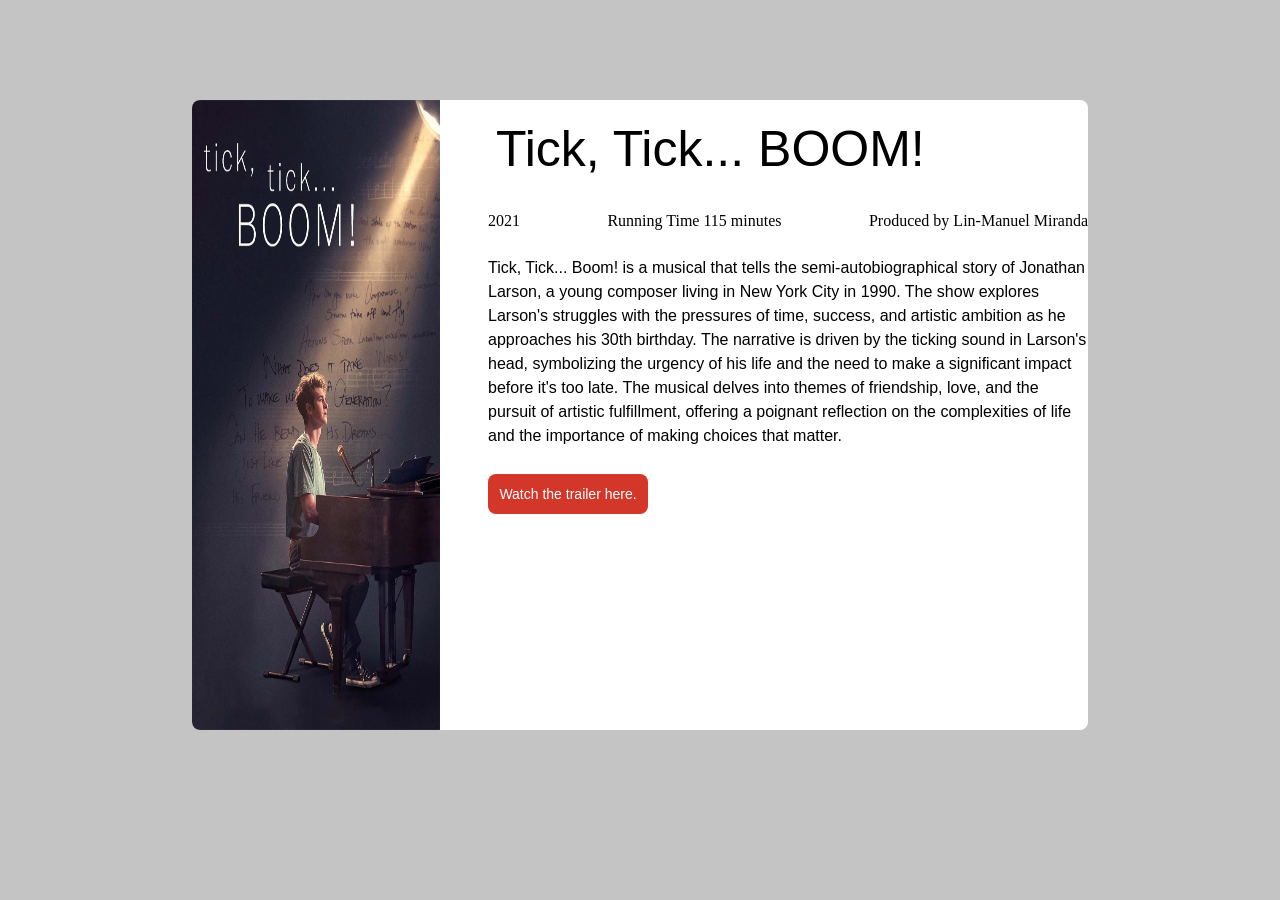
<file: Movie_Website/index.html>
<!DOCTYPE html>
<html lang="en">
<head>
    <meta charset="UTF-8">
    <meta name="viewport" content="width=device-width, initial-scale=1.0">
    <link rel="stylesheet" href="style.css">
    <title>Tick, Tick... BOOM!</title>
</head>
<body>
    <div class="movie-card">
        <div class="image">
            <img src="./TickTick...BOOM!.jpg" alt="" class="poster">
        </div>
        <div class="text">
            <p class="title">Tick, Tick... BOOM!</p>
            <div>
                <ul class="detail">
                    <li>2021</li>
                    <li>Running Time 115 minutes</li>
                    <li>Produced by Lin-Manuel Miranda</li>
                </ul>
            </div>
            <p class="description">Tick, Tick... Boom! is a musical that tells 
                the semi-autobiographical story of Jonathan Larson, a young composer 
                living in New York City in 1990. The show explores Larson's struggles 
                with the pressures of time, success, and artistic ambition as he 
                approaches his 30th birthday. The narrative is driven by the ticking sound 
                in Larson's head, symbolizing the urgency of his life and the need to 
                make a significant impact before it's too late. The musical delves into 
                themes of friendship, love, and the pursuit of artistic fulfillment, 
                offering a poignant reflection on the complexities of life and the importance 
                of making choices that matter.</p>
                <div><button class="btn">Watch the trailer here.</button></div>
        </div>
    </div>
</body>
</html>
</file>
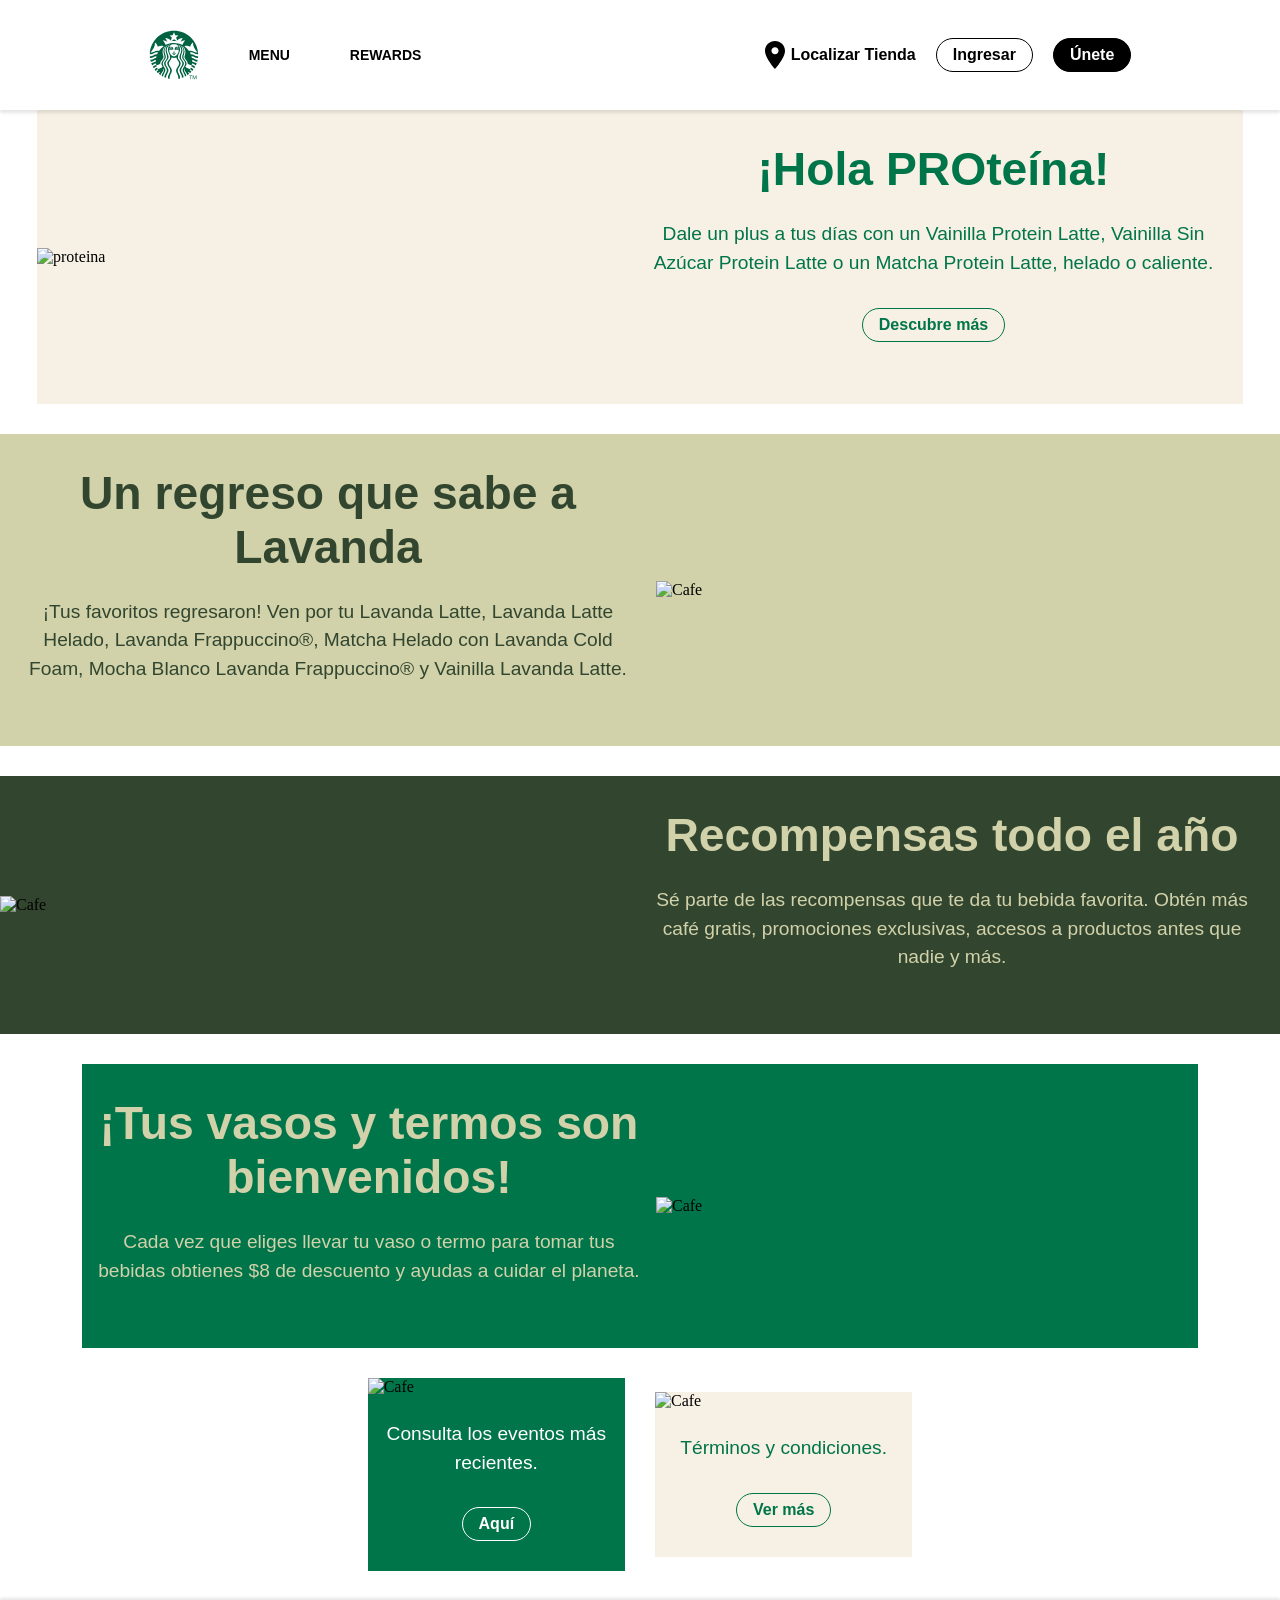
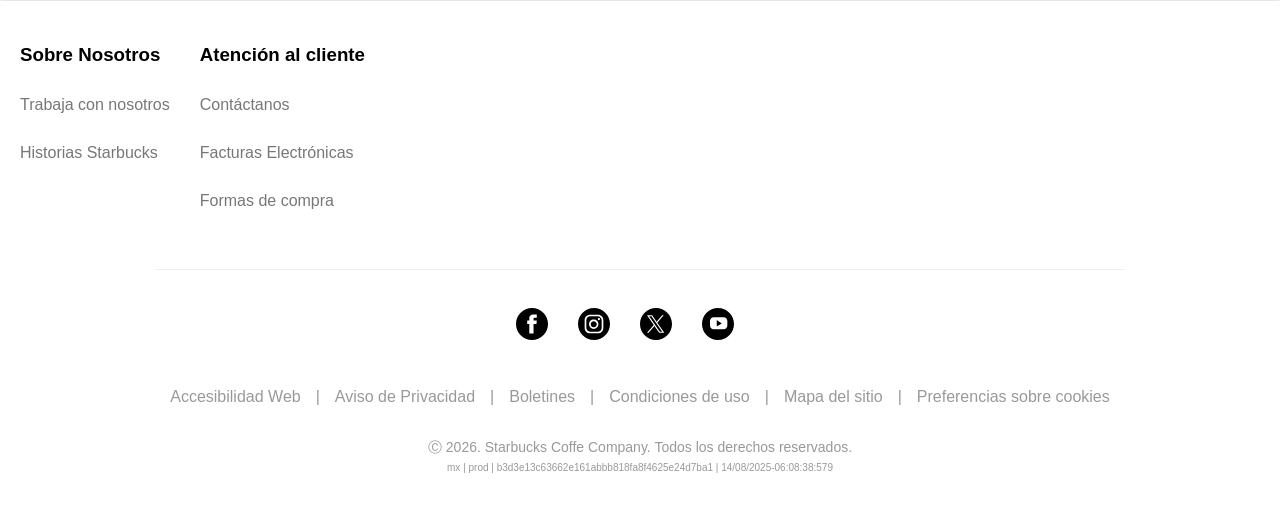
<file: Starbucks_Clone/index.html>
<!DOCTYPE html>
<html lang="es">

<head>
    <meta charset="UTF-8">
    <meta name="viewport" content="width=device-width, initial-scale=1.0">
    <link rel="icon" href="https://www.starbucks.com.mx/static/images/logo.svg" type="starbucks-icon">
    <link rel="stylesheet" href="style.css">
    <title>Homepage | Starbucks</title>
</head>

<body>
    <div class="navbar">
        <div class="navbar-left">
            <svg aria-hidden="true" focusable="false" height="100%" viewBox="0 0 62 62" width="100%"
                xmlns="http://www.w3.org/2000/svg">
                <circle cx="31" cy="31" fill="#ffffff" r="30.002"></circle>
                <path
                    d="M34.017 13.969c-.263-.047-1.531-.26-3.017-.26s-2.754.212-3.017.26c-.151.027-.209-.121-.094-.207.104-.077 3.11-2.365 3.11-2.365l3.109 2.365c.117.086.06.234-.091.207zm-5.194 14.856s-.159.057-.201.197c.63.484 1.064 1.585 2.378 1.585s1.748-1.101 2.377-1.585c-.041-.141-.2-.197-.2-.197s-.823.194-2.177.194-2.177-.194-2.177-.194zm2.177-1.853c-.365 0-.445-.138-.694-.137-.237.001-.697.19-.797.363.007.088.039.167.103.237.532.08.772.376 1.389.376s.856-.296 1.389-.376c.062-.07.096-.148.103-.237-.099-.173-.56-.361-.798-.363-.25-.002-.331.137-.695.137zm29.956 5.673c-.038.717-.102 1.428-.19 2.131-3.396.562-4.61-2.464-8.089-2.312.208.738.377 1.49.507 2.258 2.869-.002 4.025 2.68 7.217 2.285-.168.82-.37 1.629-.603 2.426-2.524.248-3.413-2.26-6.334-2.191.024.416.037.836.037 1.26l-.012.701 5.672 2.164c-.297.807-.629 1.596-.991 2.369-1.705-.094-2.293-2.281-4.887-2.107-.078.561-.177 1.115-.295 1.662 2.253-.158 2.738 1.916 4.352 2.084-.411.75-.854 1.48-1.325 2.191-.956-.512-1.785-2.057-3.598-2.152.186-.574.349-1.156.487-1.748-1.608 0-3.447-.627-4.989-2.031.5-2.846-3.917-5.744-3.917-7.828 0-2.264 1.145-3.517 1.145-6.569 0-2.265-1.1-4.722-2.759-6.401-.321-.326-.65-.59-1.028-.827 1.524 1.886 2.694 4.122 2.694 6.712 0 2.874-1.337 4.391-1.337 7.044 0 2.652 3.88 4.947 3.88 7.682 0 1.076-.344 2.127-1.478 4.191 1.742 1.74 4.011 2.689 5.475 2.689.475 0 .73-.145.9-.518.146-.322.285-.648.416-.977 1.577.061 2.299 1.494 3.172 2.066-.479.643-.982 1.264-1.509 1.865-.585-.648-1.371-1.738-2.522-2.041-.206.4-.424.795-.653 1.182.991.27 1.669 1.27 2.194 1.928-.566.586-1.155 1.148-1.768 1.688-.383-.596-.979-1.352-1.647-1.76-.247.334-.504.66-.769.977.568.385 1.069 1.078 1.396 1.643-.708.568-1.44 1.107-2.198 1.611-.374-3.047-4.533-5.135-3.412-8.67-.368.623-.807 1.402-.807 2.34 0 2.559 2.726 4.59 2.943 7.133-.565.338-1.143.656-1.732.957-.098-2.795-2.984-5.854-2.984-8.148 0-2.561 3.354-5.133 3.354-8.156 0-3.025-3.87-5.119-3.87-7.775 0-2.654 1.646-4.181 1.646-7.583 0-2.492-1.184-5.014-3.013-6.625-.324-.286-.643-.513-1.026-.712 1.725 2.069 2.725 3.946 2.725 6.794 0 3.199-1.886 4.975-1.886 8.107 0 3.133 3.798 4.875 3.798 7.795s-3.535 5.381-3.535 8.381c0 2.729 3.116 5.453 3.162 8.691-.681.297-1.375.568-2.081.814.396-3.271-3.111-6.645-3.111-9.314 0-2.918 3.667-5.426 3.667-8.572 0-3.148-3.728-4.611-3.728-7.842 0-3.229 2.287-5.017 2.287-8.585 0-2.781-1.373-5.282-3.379-6.832l-.127-.096c-.189-.14-.345.029-.211.195 1.42 1.773 2.179 3.566 2.179 6.221 0 3.264-2.627 5.916-2.627 9.078 0 3.732 3.528 4.799 3.528 7.861 0 3.061-3.783 5.51-3.783 8.76 0 3.014 3.58 6.359 2.966 9.838-.718.186-1.446.348-2.185.48.672-4.332-2.84-7.443-2.84-10.277 0-3.068 3.918-5.803 3.918-8.801 0-2.828-2.812-3.752-3.182-6.645-.051-.395-.368-.688-.805-.615-.571.104-1.303.48-2.453.48s-1.882-.377-2.454-.48c-.436-.072-.753.221-.804.615-.369 2.893-3.183 3.816-3.183 6.645 0 2.998 3.919 5.732 3.919 8.801 0 2.834-3.512 5.945-2.841 10.277-.738-.133-1.467-.295-2.185-.48-.614-3.479 2.967-6.824 2.967-9.838 0-3.25-3.784-5.699-3.784-8.76 0-3.062 3.529-4.129 3.529-7.861 0-3.162-2.628-5.813-2.628-9.078 0-2.654.759-4.447 2.18-6.221.133-.166-.022-.335-.212-.195l-.126.096c-2.004 1.546-3.376 4.047-3.376 6.828 0 3.568 2.287 5.356 2.287 8.585 0 3.23-3.728 4.693-3.728 7.842 0 3.146 3.667 5.654 3.667 8.572 0 2.67-3.507 6.043-3.11 9.314-.707-.246-1.401-.518-2.082-.814.047-3.238 3.161-5.963 3.161-8.691 0-3-3.533-5.461-3.533-8.381s3.796-4.662 3.796-7.795c0-3.132-1.885-4.908-1.885-8.107 0-2.848.999-4.725 2.724-6.794-.384.199-.702.426-1.025.712-1.829 1.611-3.012 4.133-3.012 6.625 0 3.402 1.646 4.929 1.646 7.583 0 2.656-3.87 4.75-3.87 7.775 0 3.023 3.354 5.596 3.354 8.156 0 2.295-2.888 5.354-2.985 8.148-.589-.301-1.167-.619-1.732-.957.218-2.543 2.943-4.574 2.943-7.133 0-.938-.438-1.717-.807-2.34 1.121 3.535-3.038 5.623-3.412 8.67-.758-.504-1.491-1.043-2.198-1.611.326-.564.827-1.258 1.396-1.643-.266-.316-.522-.643-.769-.977-.669.408-1.266 1.164-1.648 1.76-.611-.539-1.201-1.102-1.767-1.688.525-.658 1.203-1.658 2.194-1.928-.229-.387-.447-.781-.653-1.182-1.151.303-1.938 1.393-2.522 2.041-.527-.602-1.031-1.223-1.509-1.865.873-.572 1.595-2.006 3.171-2.066.132.328.271.654.417.977.17.373.426.518.9.518 1.464 0 3.732-.949 5.475-2.689-1.134-2.064-1.478-3.115-1.478-4.191 0-2.734 3.88-5.029 3.88-7.682 0-2.653-1.337-4.17-1.337-7.044 0-2.59 1.17-4.826 2.694-6.712-.378.237-.707.501-1.028.827-1.659 1.68-2.759 4.136-2.759 6.401 0 3.052 1.146 4.305 1.146 6.569 0 2.084-4.418 4.982-3.918 7.828-1.542 1.404-3.381 2.031-4.99 2.031.14.592.303 1.174.487 1.748-1.812.096-2.641 1.641-3.598 2.152-.472-.711-.914-1.441-1.325-2.191 1.613-.168 2.099-2.242 4.353-2.084-.118-.547-.218-1.102-.296-1.662-2.594-.174-3.182 2.014-4.887 2.107-.362-.773-.694-1.562-.991-2.369l5.673-2.164-.012-.701c0-.424.013-.844.036-1.26-2.921-.068-3.81 2.439-6.334 2.191-.232-.797-.435-1.605-.602-2.426 3.19.395 4.347-2.287 7.217-2.285.13-.768.299-1.52.506-2.258-3.479-.151-4.693 2.875-8.088 2.312-.089-.703-.152-1.414-.19-2.131 3.947.441 5.427-2.804 9.021-2.407.339-.859.733-1.69 1.177-2.49-4.506-.792-6.036 2.976-10.23 2.397.453-16.171 13.706-29.143 29.989-29.143s29.536 12.972 29.989 29.147c-4.195.579-5.725-3.188-10.23-2.397.443.8.837 1.631 1.177 2.49 3.592-.398 5.072 2.848 9.02 2.407zm-42.852-12.583c-2.209-.903-4.883-.695-7.167.772-.354-2.125-1.507-4.013-3.149-5.152-.227-.157-.463-.008-.442.255.347 4.49-2.278 8.389-5.506 11.816 3.327 1 6.159-3.284 10.474-1.789 1.548-2.305 3.514-4.308 5.79-5.902zm12.896-2.716c-2.785 0-5.118 1.575-5.729 3.61-.047.156.017.257.197.176.501-.225 1.071-.333 1.69-.333 1.136 0 2.137.417 2.729 1.143.262.864.284 2.115-.012 2.829-.468-.105-.636-.467-1.093-.467s-.811.321-1.586.321c-.774 0-.865-.366-1.374-.366-.599 0-.709.617-.709 1.313 0 3.103 2.852 7.373 5.886 7.373 3.033 0 5.885-4.27 5.885-7.373 0-.696-.143-1.292-.769-1.373-.312.225-.599.426-1.313.426-.775 0-.989-.321-1.445-.321-.551 0-.496 1.162-1.15 1.227-.436-1.048-.457-2.392-.095-3.589.593-.726 1.593-1.143 2.729-1.143.619 0 1.193.109 1.689.333.181.081.244-.021.197-.176-.61-2.035-2.942-3.61-5.727-3.61zm4.434 4.452c-.668 0-1.451.205-1.943.753-.051.149-.051.371.021.519 1.211-.415 2.279-.431 2.795.146.275-.25.363-.475.363-.736 0-.403-.41-.682-1.236-.682zm-9.741 1.418c.584-.585 1.815-.56 3.094-.088.056-.636-1.083-1.331-2.221-1.331-.827 0-1.236.279-1.236.683 0 .261.088.487.363.736zm19.194-10.504c-2.199.157-4.109.912-5.654 2.17.656-1.86 1.489-3.487 2.545-5.064-2.8.297-5.141 1.321-6.849 3.071l-1.337-3.505 2.968-2.621-3.974-.281-1.586-3.696-1.587 3.696-3.974.281 2.968 2.621-1.336 3.505c-1.709-1.75-4.05-2.774-6.848-3.071 1.054 1.578 1.887 3.205 2.543 5.064-1.544-1.259-3.454-2.014-5.653-2.17 1.319 1.696 2.488 3.504 3.354 5.448.098.219.308.291.535.178 3.012-1.497 6.406-2.339 9.997-2.339s6.984.843 9.998 2.339c.227.113.437.041.534-.178.867-1.944 2.036-3.752 3.356-5.448zm4.801 13.254c4.313-1.495 7.146 2.788 10.473 1.789-3.228-3.427-5.852-7.326-5.505-11.816.021-.263-.216-.413-.442-.255-1.643 1.139-2.796 3.027-3.149 5.152-2.285-1.467-4.958-1.676-7.167-.772 2.273 1.592 4.24 3.595 5.79 5.902z"
                    fill="#006241"></path>
                <g fill="#006241">
                    <path
                        d="M53.595 57.01h-1.526v4.105h-.547v-4.105h-1.522v-.51h3.595v.51zM54.236 56.5h.811l1.57 3.618h.011l1.574-3.618h.798v4.615h-.551v-3.869h-.012l-1.653 3.869h-.333l-1.659-3.869h-.011v3.869h-.545v-4.615z">
                    </path>
                </g>
            </svg>
            <a href="index1.html">
                <div>Menu</div>
            </a>
            <a href="index2.html">
                <div>Rewards</div>
            </a>
        </div>
        <div class="navbar-right">
            <div class="find-a-store">
                <svg aria-hidden="true" class="valign-middle pr2" focusable="false" preserveAspectRatio="xMidYMid meet"
                    style="width:32px;height:32px;overflow:visible;fill:currentColor" viewBox="0 0 24 24">
                    <path
                        d="M12,11.475 C10.5214286,11.475 9.32142857,10.299 9.32142857,8.85 C9.32142857,7.401 10.5214286,6.225 12,6.225 C13.4785714,6.225 14.6785714,7.401 14.6785714,8.85 C14.6785714,10.299 13.4785714,11.475 12,11.475 M12,1.5 C7.85357143,1.5 4.5,4.7865 4.5,8.85 C4.5,14.3625 12,22.5 12,22.5 C12,22.5 19.5,14.3625 19.5,8.85 C19.5,4.7865 16.1464286,1.5 12,1.5">
                    </path>
                </svg>
                <div>Localizar Tienda</div>
            </div>
            <div class="sign-in">Ingresar</div>
            <div class="join-now">Únete</div>
        </div>
    </div>
    <div class="container">
        <div class="product-container">
            <div class="product" style="background-color: #f7f0e4;">
                <div class="product-left">
                    <img alt="proteina"
                        srcset="https://djftrby1k8irl.cloudfront.net/s3fs-public/2026-03%2FEDITABLE_SITIOWEB-01_0.jpg?auto=format,compress&amp;q=70&amp;crop=focalpoint&amp;ar=1.8:1.0&amp;w=0&amp;fit=max&amp;blur=0"
                        width="1400" height="1076">
                </div>
                <div class="product-right">
                    <div class="product-title">
                        <h2 class="first-title">
                            <strong>¡Hola PROteína!</strong>
                        </h2>
                    </div>
                    <div class="product-description">
                        <p>Dale un plus a tus días con un Vainilla Protein Latte, Vainilla Sin Azúcar Protein Latte o un
                            Matcha Protein Latte, helado o caliente.</p>
                    </div>
                    <div class="product-button">Descubre más</div>
                </div>
            </div>
        </div>
        <div class="product-container">
            <div class="product" style="background-color: #d1d1aa;">
                <div class="product-right">
                    <div class="product-title">
                        <h2 class="first-title" style="color: #32462f">
                            <strong>Un regreso que sabe a Lavanda</strong>
                        </h2>
                    </div>
                    <div class="product-description" style="color: #32462f">
                        <p>¡Tus favoritos regresaron! Ven por tu Lavanda Latte, Lavanda Latte Helado, Lavanda
                            Frappuccino®, Matcha Helado con Lavanda Cold Foam, Mocha Blanco Lavanda Frappuccino® y
                            Vainilla Lavanda Latte.</p>
                    </div>
                </div>
                <div class="product-left">
                    <img alt="Cafe"
                        srcset="https://djftrby1k8irl.cloudfront.net/s3fs-public/2026-03%2FEDITABLE_SITIOWEB-03_0.jpg?auto=format,compress&amp;q=70&amp;crop=focalpoint&amp;ar=1.8:1.0&amp;w=0&amp;fit=max&amp;blur=0"
                        width="1400" height="1076">
                </div>
            </div>
        </div>
        <div class="product-container">
            <div class="product" style="background-color: #32462f;">
                <div class="product-left">
                    <img alt="Cafe "
                        srcset="https://djftrby1k8irl.cloudfront.net/s3fs-public/2026-03%2FEDITABLE_SITIOWEB-02_2.jpg?auto=format,compress&amp;q=70&amp;crop=focalpoint&amp;ar=1.8:1.0&amp;w=0&amp;fit=max&amp;blur=0"
                        width="1400" height="1076">
                </div>
                <div class="product-right">
                    <div class="product-title">
                        <h2 class="first-title" style="color: #d1d1aa">
                            <strong>Recompensas todo el año</strong>
                        </h2>
                    </div>
                    <div class="product-description" style="color: #d1d1aa">
                        <p>Sé parte de las recompensas que te da tu bebida favorita. Obtén más café gratis, promociones
                            exclusivas, accesos a productos antes que nadie y más.</p>
                    </div>
                </div>
            </div>
        </div>
        <div class="product-container">
            <div class="product" style="background-color: #00754a;">
                <div class="product-right">
                    <div class="product-title">
                        <h2 class="first-title" style="color: #d1d1aa">
                            <strong>¡Tus vasos y termos son bienvenidos!</strong>
                        </h2>
                    </div>
                    <div class="product-description" style="color: #d1d1aa">
                        <p>Cada vez que eliges llevar tu vaso o termo para tomar tus bebidas obtienes $8 de descuento y
                            ayudas a cuidar el planeta.</p>
                    </div>
                </div>
                <div class="product-left">
                    <img alt="Cafe "
                        srcset="https://djftrby1k8irl.cloudfront.net/s3fs-public/2026-03%2FEDITABLE_SITIOWEB-05_1.jpg?auto=format,compress&amp;q=70&amp;crop=focalpoint&amp;ar=1.8:1.0&amp;w=0&amp;fit=max&amp;blur=0"
                        width="1400" height="1076">
                </div>
            </div>
        </div>
        <div class="block-banner">
            <div class="banner">
                <div class="banner-left" style="background-color: #00754a">
                    <img alt="Cafe"
                        srcset="https://djftrby1k8irl.cloudfront.net/s3fs-public/2026-03%2FEDITABLE_SITIOWEB-06_2.jpg?auto=format,compress&amp;q=70&amp;crop=focalpoint&amp;ar=1.8:1.0&amp;w=0&amp;fit=max&amp;blur=0"
                        width="1400" height="1076">
                    <div class="product-description" style="color: #fff">
                        <p>Consulta los eventos más recientes.</p>
                    </div>
                    <div class="product-button product-button-white">Aquí</div>
                </div>
                <div class="banner-right" style="background-color: #f7f0e4">
                    <img alt="Cafe"
                        srcset="https://djftrby1k8irl.cloudfront.net/s3fs-public/2026-03%2FEDITABLE_SITIOWEB-07.jpg?auto=format,compress&amp;q=70&amp;crop=focalpoint&amp;ar=1.8:1.0&amp;w=0&amp;fit=max&amp;blur=0"
                        width="1400" height="1076">
                    <div class="product-description" style="color: #00754a">
                        <p>Términos y condiciones.</p>
                    </div>
                    <div class="product-button">Ver más</div>
                </div>
            </div>
        </div>
    </div>
    <footer class="pre-footer">
        <div class="pre-footer-container">
            <div class="pre-footer-container-block">
                <div class="pre-footer-block-left">
                    <div class="about-us">
                        <h3>Sobre Nosotros</h3>
                        <ul class="about-us-description">
                            <li>Trabaja con nosotros</li>
                            <li>Historias Starbucks</li>
                        </ul>
                    </div>
                </div>
                <div class="pre-footer-block-right">
                    <div class="customer-service">
                        <h3>Atención al cliente</h3>
                        <ul class="customer-service-description">
                            <li>Contáctanos</li>
                            <li>Facturas Electrónicas</li>
                            <li>Formas de compra</li>
                        </ul>
                    </div>
                </div>
            </div>
        </div>
    </footer>
    <footer class="footer">
        <div class="footer-container">
            <div class="footer-container-block">
                <div class="social-networks">
                    <ul class="social-media">
                        <li>
                            <svg aria-hidden="true" class="valign-middle absoluteCenter" focusable="false"
                                preserveAspectRatio="xMidYMid meet"
                                style="width:32px;height:32px;overflow:visible;fill:currentColor" viewBox="0 0 24 24">
                                <path
                                    d="M11.9997802,0 C18.6169827,0 24,5.38345699 24,12.0002198 C24,18.6169827 18.6169827,24 11.9997802,24 C5.38301731,24 0,18.6169827 0,12.0002198 C0,5.38345699 5.38301731,0 11.9997802,0 Z M15.4043684,4.8 L12.7777895,4.8 C11.2364211,4.8 9.98636842,5.96104896 9.98636842,7.39365487 L9.98636842,9.44903723 L8.59515789,9.44903723 C8.48763158,9.44903723 8.4,9.53002017 8.4,9.6303686 L8.4,11.7623327 C8.4,11.862241 8.48763158,11.9432239 8.59515789,11.9432239 L9.98636842,11.9432239 L9.98636842,19.0186686 C9.98636842,19.1190171 10.074,19.2 10.1815263,19.2 L12.9639474,19.2 C13.0719474,19.2 13.1591053,19.1190171 13.1591053,19.0186686 L13.1591053,11.9432239 L15.1765263,11.9432239 C15.2778947,11.9432239 15.3626842,11.8714836 15.3707368,11.7772969 L15.5649474,9.64533284 C15.5748947,9.53970292 15.4844211,9.44903723 15.3702632,9.44903723 L13.1591053,9.44903723 L13.1591053,7.93632863 C13.1591053,7.58202824 13.4688947,7.29462681 13.8502105,7.29462681 L15.4043684,7.29462681 C15.5123684,7.29462681 15.6,7.21320374 15.6,7.11329543 L15.6,4.98133138 C15.6,4.88142307 15.5123684,4.8 15.4043684,4.8 Z">
                                </path>
                                <circle class="sb-icon-hover" cx="50%" cy="50%" fill="transparent" r="75%"></circle>
                            </svg>
                        </li>
                        <li>
                            <svg aria-hidden="true" class="valign-middle absoluteCenter" focusable="false"
                                preserveAspectRatio="xMidYMid meet"
                                style="width:32px;height:32px;overflow:visible;fill:currentColor" viewBox="0 0 24 24">
                                <path
                                    d="M11.9997802,0 C18.6169827,0 24,5.38345699 24,12.0002198 C24,18.6169827 18.6169827,24 11.9997802,24 C5.38301731,24 0,18.6169827 0,12.0002198 C0,5.38345699 5.38301731,0 11.9997802,0 Z M15,5 L9,5 C6.790861,5 5,6.790861 5,9 L5,9 L5,15 C5,17.209139 6.790861,19 9,19 L9,19 L15,19 C17.209139,19 19,17.209139 19,15 L19,15 L19,9 C19,6.790861 17.209139,5 15,5 L15,5 Z M14.7647059,6.23529412 C16.4215601,6.23529412 17.7647059,7.57843987 17.7647059,9.23529412 L17.7647059,9.23529412 L17.7647059,14.7647059 L17.7596132,14.9409787 C17.6683668,16.5157859 16.3623868,17.7647059 14.7647059,17.7647059 L14.7647059,17.7647059 L9.23529412,17.7647059 L9.05902133,17.7596132 C7.48421408,17.6683668 6.23529412,16.3623868 6.23529412,14.7647059 L6.23529412,14.7647059 L6.23529412,9.23529412 L6.24038681,9.05902133 C6.33163324,7.48421408 7.63761323,6.23529412 9.23529412,6.23529412 L9.23529412,6.23529412 Z M11.7941176,8.70588235 C9.86112102,8.70588235 8.29411765,10.2728857 8.29411765,12.2058824 C8.29411765,14.138879 9.86112102,15.7058824 11.7941176,15.7058824 C13.7271143,15.7058824 15.2941176,14.138879 15.2941176,12.2058824 C15.2941176,10.2728857 13.7271143,8.70588235 11.7941176,8.70588235 Z M11.7941176,9.94117647 C13.0448802,9.94117647 14.0588235,10.9551198 14.0588235,12.2058824 C14.0588235,13.4566449 13.0448802,14.4705882 11.7941176,14.4705882 C10.5433551,14.4705882 9.52941176,13.4566449 9.52941176,12.2058824 C9.52941176,10.9551198 10.5433551,9.94117647 11.7941176,9.94117647 Z M15.7058824,7.47058824 C15.2510596,7.47058824 14.8823529,7.83929491 14.8823529,8.29411765 C14.8823529,8.74894038 15.2510596,9.11764706 15.7058824,9.11764706 C16.1607051,9.11764706 16.5294118,8.74894038 16.5294118,8.29411765 C16.5294118,7.83929491 16.1607051,7.47058824 15.7058824,7.47058824 Z">
                                </path>
                                <circle class="sb-icon-hover" cx="50%" cy="50%" fill="transparent" r="75%"></circle>
                            </svg>
                        </li>
                        <li>
                            <svg aria-hidden="true" class="valign-middle absoluteCenter" focusable="false"
                                preserveAspectRatio="xMidYMid meet"
                                style="width:32px;height:32px;overflow:visible;fill:currentColor" viewBox="0 0 24 24">
                                <path
                                    d="M12 24C18.6274 24 24 18.6274 24 12C24 5.37258 18.6274 0 12 0C5.37258 0 0 5.37258 0 12C0 18.6274 5.37258 24 12 24ZM17.7792 5.4L12.9708 10.9893L18.2001 18.6H14.354L10.8324 13.475L6.42347 18.6H5.28398L10.3266 12.7388L5.28398 5.4H9.13007L12.4647 10.2531L16.6397 5.4H17.7792ZM14.8901 17.7812H16.6403L8.58422 6.25779H6.83404L14.8901 17.7812Z">
                                </path>
                                <circle class="sb-icon-hover" cx="50%" cy="50%" fill="transparent" r="75%"></circle>
                            </svg>
                        </li>
                        <li>
                            <svg aria-hidden="true" class="valign-middle absoluteCenter" focusable="false"
                                preserveAspectRatio="xMidYMid meet"
                                style="width:32px;height:32px;overflow:visible;fill:currentColor" viewBox="0 0 24 24">
                                <path
                                    d="M11.9997802,0 C18.6169827,0 24,5.38345699 24,12.0002198 C24,18.6169827 18.6169827,24 11.9997802,24 C5.38301731,24 0,18.6169827 0,12.0002198 C0,5.38345699 5.38301731,0 11.9997802,0 Z M16.1700158,7 L8.82998416,7 C7.26701245,7 6,8.25308368 6,9.79887301 L6,13.201127 C6,14.7469163 7.26701245,16 8.82998416,16 L16.1700158,16 C17.7329875,16 19,14.7469163 19,13.201127 L19,9.79887301 C19,8.25308368 17.7329875,7 16.1700158,7 Z M11.3262463,9.28078768 L14.5709798,11.3486057 C14.7141036,11.4390048 14.689657,11.6696954 14.5443107,11.7571306 L11.3218015,13.7217059 C11.1822335,13.8056832 11.0555556,13.6925608 11.0555556,13.5162084 L11.0555556,9.4838152 C11.0555556,9.30499291 11.1857894,9.19236451 11.3262463,9.28078768 Z">
                                </path>
                                <circle class="sb-icon-hover" cx="50%" cy="50%" fill="transparent" r="75%"></circle>
                            </svg>
                        </li>
                    </ul>
                    <ul class="legal-references">
                        <li class="legal-references-item">Accesibilidad Web</li>
                        <li class="legal-references-item">Aviso de Privacidad</li>
                        <li class="legal-references-item"> Boletines</li>
                        <li class="legal-references-item">Condiciones de uso</li>
                        <li class="legal-references-item">Mapa del sitio</li>
                        <li>Preferencias sobre cookies</li>
                    </ul>
                    <span class="copyright">
                        Ⓒ
                        2026.
                        Starbucks Coffe Company.
                        Todos los derechos reservados.
                    </span>
                    <span class="build-id">
                        mx |
                        prod |
                        b3d3e13c63662e161abbb818fa8f4625e24d7ba1 |
                        14/08/2025-06:08:38:579
                    </span>
                </div>
            </div>
        </div>
        </div>
    </footer>
</body>

</html>
</file>
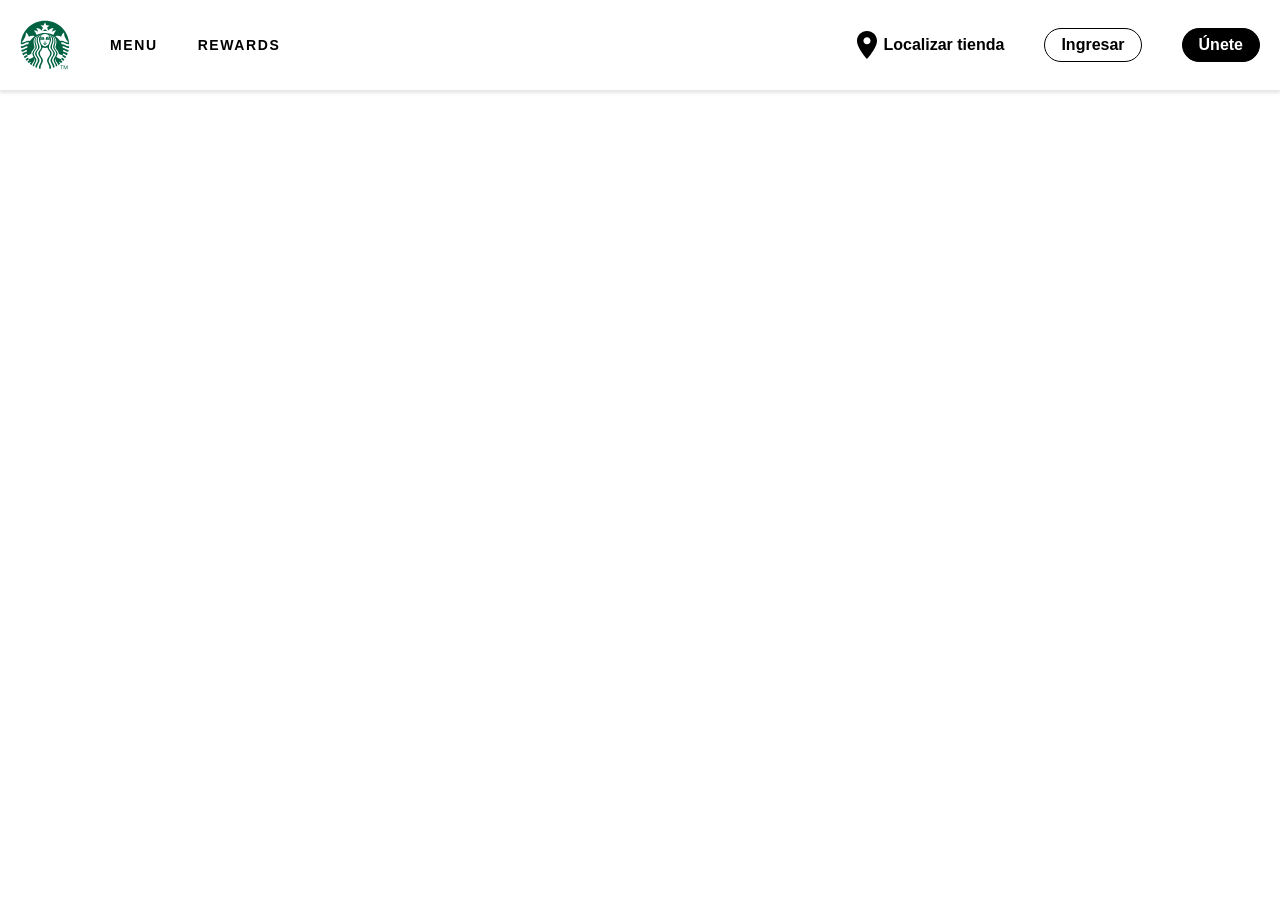
<file: Starbucks_Clone/index1.html>
<!doctype html>
<html lang="es">
  <head>
    <meta charset="UTF-8" />
    <meta name="viewport" content="width=device-width, initial-scale=1.0" />
    <link
      rel="icon"
      href="https://www.starbucks.com.mx/static/images/logo.svg"
      type="starbucks-icon"
    />
    <link rel="stylesheet" href="style1.css" />
    <title>Menú | Starbucks</title>
  </head>
  <body>
    <div class="navbar">
      <div class="container">
        <div class="navbar-left">
          <svg
            aria-hidden="true"
            focusable="false"
            height="100%"
            viewBox="0 0 62 62"
            width="100%"
            xmlns="http://www.w3.org/2000/svg"
          >
            <circle
              class="logo__circle"
              cx="31"
              cy="31"
              fill="#ffffff"
              r="30.002"
            ></circle>
            <path
              d="M34.017 13.969c-.263-.047-1.531-.26-3.017-.26s-2.754.212-3.017.26c-.151.027-.209-.121-.094-.207.104-.077 3.11-2.365 3.11-2.365l3.109 2.365c.117.086.06.234-.091.207zm-5.194 14.856s-.159.057-.201.197c.63.484 1.064 1.585 2.378 1.585s1.748-1.101 2.377-1.585c-.041-.141-.2-.197-.2-.197s-.823.194-2.177.194-2.177-.194-2.177-.194zm2.177-1.853c-.365 0-.445-.138-.694-.137-.237.001-.697.19-.797.363.007.088.039.167.103.237.532.08.772.376 1.389.376s.856-.296 1.389-.376c.062-.07.096-.148.103-.237-.099-.173-.56-.361-.798-.363-.25-.002-.331.137-.695.137zm29.956 5.673c-.038.717-.102 1.428-.19 2.131-3.396.562-4.61-2.464-8.089-2.312.208.738.377 1.49.507 2.258 2.869-.002 4.025 2.68 7.217 2.285-.168.82-.37 1.629-.603 2.426-2.524.248-3.413-2.26-6.334-2.191.024.416.037.836.037 1.26l-.012.701 5.672 2.164c-.297.807-.629 1.596-.991 2.369-1.705-.094-2.293-2.281-4.887-2.107-.078.561-.177 1.115-.295 1.662 2.253-.158 2.738 1.916 4.352 2.084-.411.75-.854 1.48-1.325 2.191-.956-.512-1.785-2.057-3.598-2.152.186-.574.349-1.156.487-1.748-1.608 0-3.447-.627-4.989-2.031.5-2.846-3.917-5.744-3.917-7.828 0-2.264 1.145-3.517 1.145-6.569 0-2.265-1.1-4.722-2.759-6.401-.321-.326-.65-.59-1.028-.827 1.524 1.886 2.694 4.122 2.694 6.712 0 2.874-1.337 4.391-1.337 7.044 0 2.652 3.88 4.947 3.88 7.682 0 1.076-.344 2.127-1.478 4.191 1.742 1.74 4.011 2.689 5.475 2.689.475 0 .73-.145.9-.518.146-.322.285-.648.416-.977 1.577.061 2.299 1.494 3.172 2.066-.479.643-.982 1.264-1.509 1.865-.585-.648-1.371-1.738-2.522-2.041-.206.4-.424.795-.653 1.182.991.27 1.669 1.27 2.194 1.928-.566.586-1.155 1.148-1.768 1.688-.383-.596-.979-1.352-1.647-1.76-.247.334-.504.66-.769.977.568.385 1.069 1.078 1.396 1.643-.708.568-1.44 1.107-2.198 1.611-.374-3.047-4.533-5.135-3.412-8.67-.368.623-.807 1.402-.807 2.34 0 2.559 2.726 4.59 2.943 7.133-.565.338-1.143.656-1.732.957-.098-2.795-2.984-5.854-2.984-8.148 0-2.561 3.354-5.133 3.354-8.156 0-3.025-3.87-5.119-3.87-7.775 0-2.654 1.646-4.181 1.646-7.583 0-2.492-1.184-5.014-3.013-6.625-.324-.286-.643-.513-1.026-.712 1.725 2.069 2.725 3.946 2.725 6.794 0 3.199-1.886 4.975-1.886 8.107 0 3.133 3.798 4.875 3.798 7.795s-3.535 5.381-3.535 8.381c0 2.729 3.116 5.453 3.162 8.691-.681.297-1.375.568-2.081.814.396-3.271-3.111-6.645-3.111-9.314 0-2.918 3.667-5.426 3.667-8.572 0-3.148-3.728-4.611-3.728-7.842 0-3.229 2.287-5.017 2.287-8.585 0-2.781-1.373-5.282-3.379-6.832l-.127-.096c-.189-.14-.345.029-.211.195 1.42 1.773 2.179 3.566 2.179 6.221 0 3.264-2.627 5.916-2.627 9.078 0 3.732 3.528 4.799 3.528 7.861 0 3.061-3.783 5.51-3.783 8.76 0 3.014 3.58 6.359 2.966 9.838-.718.186-1.446.348-2.185.48.672-4.332-2.84-7.443-2.84-10.277 0-3.068 3.918-5.803 3.918-8.801 0-2.828-2.812-3.752-3.182-6.645-.051-.395-.368-.688-.805-.615-.571.104-1.303.48-2.453.48s-1.882-.377-2.454-.48c-.436-.072-.753.221-.804.615-.369 2.893-3.183 3.816-3.183 6.645 0 2.998 3.919 5.732 3.919 8.801 0 2.834-3.512 5.945-2.841 10.277-.738-.133-1.467-.295-2.185-.48-.614-3.479 2.967-6.824 2.967-9.838 0-3.25-3.784-5.699-3.784-8.76 0-3.062 3.529-4.129 3.529-7.861 0-3.162-2.628-5.813-2.628-9.078 0-2.654.759-4.447 2.18-6.221.133-.166-.022-.335-.212-.195l-.126.096c-2.004 1.546-3.376 4.047-3.376 6.828 0 3.568 2.287 5.356 2.287 8.585 0 3.23-3.728 4.693-3.728 7.842 0 3.146 3.667 5.654 3.667 8.572 0 2.67-3.507 6.043-3.11 9.314-.707-.246-1.401-.518-2.082-.814.047-3.238 3.161-5.963 3.161-8.691 0-3-3.533-5.461-3.533-8.381s3.796-4.662 3.796-7.795c0-3.132-1.885-4.908-1.885-8.107 0-2.848.999-4.725 2.724-6.794-.384.199-.702.426-1.025.712-1.829 1.611-3.012 4.133-3.012 6.625 0 3.402 1.646 4.929 1.646 7.583 0 2.656-3.87 4.75-3.87 7.775 0 3.023 3.354 5.596 3.354 8.156 0 2.295-2.888 5.354-2.985 8.148-.589-.301-1.167-.619-1.732-.957.218-2.543 2.943-4.574 2.943-7.133 0-.938-.438-1.717-.807-2.34 1.121 3.535-3.038 5.623-3.412 8.67-.758-.504-1.491-1.043-2.198-1.611.326-.564.827-1.258 1.396-1.643-.266-.316-.522-.643-.769-.977-.669.408-1.266 1.164-1.648 1.76-.611-.539-1.201-1.102-1.767-1.688.525-.658 1.203-1.658 2.194-1.928-.229-.387-.447-.781-.653-1.182-1.151.303-1.938 1.393-2.522 2.041-.527-.602-1.031-1.223-1.509-1.865.873-.572 1.595-2.006 3.171-2.066.132.328.271.654.417.977.17.373.426.518.9.518 1.464 0 3.732-.949 5.475-2.689-1.134-2.064-1.478-3.115-1.478-4.191 0-2.734 3.88-5.029 3.88-7.682 0-2.653-1.337-4.17-1.337-7.044 0-2.59 1.17-4.826 2.694-6.712-.378.237-.707.501-1.028.827-1.659 1.68-2.759 4.136-2.759 6.401 0 3.052 1.146 4.305 1.146 6.569 0 2.084-4.418 4.982-3.918 7.828-1.542 1.404-3.381 2.031-4.99 2.031.14.592.303 1.174.487 1.748-1.812.096-2.641 1.641-3.598 2.152-.472-.711-.914-1.441-1.325-2.191 1.613-.168 2.099-2.242 4.353-2.084-.118-.547-.218-1.102-.296-1.662-2.594-.174-3.182 2.014-4.887 2.107-.362-.773-.694-1.562-.991-2.369l5.673-2.164-.012-.701c0-.424.013-.844.036-1.26-2.921-.068-3.81 2.439-6.334 2.191-.232-.797-.435-1.605-.602-2.426 3.19.395 4.347-2.287 7.217-2.285.13-.768.299-1.52.506-2.258-3.479-.151-4.693 2.875-8.088 2.312-.089-.703-.152-1.414-.19-2.131 3.947.441 5.427-2.804 9.021-2.407.339-.859.733-1.69 1.177-2.49-4.506-.792-6.036 2.976-10.23 2.397.453-16.171 13.706-29.143 29.989-29.143s29.536 12.972 29.989 29.147c-4.195.579-5.725-3.188-10.23-2.397.443.8.837 1.631 1.177 2.49 3.592-.398 5.072 2.848 9.02 2.407zm-42.852-12.583c-2.209-.903-4.883-.695-7.167.772-.354-2.125-1.507-4.013-3.149-5.152-.227-.157-.463-.008-.442.255.347 4.49-2.278 8.389-5.506 11.816 3.327 1 6.159-3.284 10.474-1.789 1.548-2.305 3.514-4.308 5.79-5.902zm12.896-2.716c-2.785 0-5.118 1.575-5.729 3.61-.047.156.017.257.197.176.501-.225 1.071-.333 1.69-.333 1.136 0 2.137.417 2.729 1.143.262.864.284 2.115-.012 2.829-.468-.105-.636-.467-1.093-.467s-.811.321-1.586.321c-.774 0-.865-.366-1.374-.366-.599 0-.709.617-.709 1.313 0 3.103 2.852 7.373 5.886 7.373 3.033 0 5.885-4.27 5.885-7.373 0-.696-.143-1.292-.769-1.373-.312.225-.599.426-1.313.426-.775 0-.989-.321-1.445-.321-.551 0-.496 1.162-1.15 1.227-.436-1.048-.457-2.392-.095-3.589.593-.726 1.593-1.143 2.729-1.143.619 0 1.193.109 1.689.333.181.081.244-.021.197-.176-.61-2.035-2.942-3.61-5.727-3.61zm4.434 4.452c-.668 0-1.451.205-1.943.753-.051.149-.051.371.021.519 1.211-.415 2.279-.431 2.795.146.275-.25.363-.475.363-.736 0-.403-.41-.682-1.236-.682zm-9.741 1.418c.584-.585 1.815-.56 3.094-.088.056-.636-1.083-1.331-2.221-1.331-.827 0-1.236.279-1.236.683 0 .261.088.487.363.736zm19.194-10.504c-2.199.157-4.109.912-5.654 2.17.656-1.86 1.489-3.487 2.545-5.064-2.8.297-5.141 1.321-6.849 3.071l-1.337-3.505 2.968-2.621-3.974-.281-1.586-3.696-1.587 3.696-3.974.281 2.968 2.621-1.336 3.505c-1.709-1.75-4.05-2.774-6.848-3.071 1.054 1.578 1.887 3.205 2.543 5.064-1.544-1.259-3.454-2.014-5.653-2.17 1.319 1.696 2.488 3.504 3.354 5.448.098.219.308.291.535.178 3.012-1.497 6.406-2.339 9.997-2.339s6.984.843 9.998 2.339c.227.113.437.041.534-.178.867-1.944 2.036-3.752 3.356-5.448zm4.801 13.254c4.313-1.495 7.146 2.788 10.473 1.789-3.228-3.427-5.852-7.326-5.505-11.816.021-.263-.216-.413-.442-.255-1.643 1.139-2.796 3.027-3.149 5.152-2.285-1.467-4.958-1.676-7.167-.772 2.273 1.592 4.24 3.595 5.79 5.902z"
              fill="#006241"
            ></path>
            <g fill="#006241">
              <path
                d="M53.595 57.01h-1.526v4.105h-.547v-4.105h-1.522v-.51h3.595v.51zM54.236 56.5h.811l1.57 3.618h.011l1.574-3.618h.798v4.615h-.551v-3.869h-.012l-1.653 3.869h-.333l-1.659-3.869h-.011v3.869h-.545v-4.615z"
              ></path>
            </g>
          </svg>
          <div>Menu</div>
          <div>Rewards</div>
        </div>
        <div class="navbar-right">
          <div class="find-a-store">
            <svg
              aria-hidden="true"
              class="valign-middle pr2"
              focusable="false"
              preserveAspectRatio="xMidYMid meet"
              viewBox="0 0 24 24"
              style="
                width: 32px;
                height: 32px;
                overflow: visible;
                fill: currentcolor;
              "
            >
              <path
                d="M12,11.475 C10.5214286,11.475 9.32142857,10.299 9.32142857,8.85 C9.32142857,7.401 10.5214286,6.225 12,6.225 C13.4785714,6.225 14.6785714,7.401 14.6785714,8.85 C14.6785714,10.299 13.4785714,11.475 12,11.475 M12,1.5 C7.85357143,1.5 4.5,4.7865 4.5,8.85 C4.5,14.3625 12,22.5 12,22.5 C12,22.5 19.5,14.3625 19.5,8.85 C19.5,4.7865 16.1464286,1.5 12,1.5"
              ></path>
            </svg>
            <div>Localizar tienda</div>
          </div>
          <div class="sign-in">Ingresar</div>
          <div class="join-now">Únete</div>
        </div>
      </div>
    </div>
  </body>
</html>
</file>
<file: Movie_Website/style.css>
*{
    padding: 0;
    margin: 0;
    box-sizing: border-box;
}
body{
    background-color: #c4c4c4;
    font-family: Arial, Helvetica, sans-serif;
    color: #000;
}
.poster{
    width: 90%;
    height: 70vh;
    border-top-left-radius: 8px;
    border-bottom-left-radius: 8px;
}
.movie-card{
    background-color: #fff;
    width: 70%;
    height: 70vh;
    display: grid;
    grid-template-columns: 1fr 2fr;
    gap: 20px;
    margin: 100px auto;
    align-items: center;
    border-radius: 8px;
    box-shadow: 0 20px 30px 0 rgb(0, 0, 0/22%);
}
.text{
    width: 100%;
    display: flex;
    height: 100%;
    gap: 26px;
    flex-direction: column;
}
.title{
    font-size: 50px;
    margin: 8px;
    padding-top: 12px;
}
.detail{
    list-style: none;
    font-family: Georgia, 'Times New Roman', Times, serif;
    display: flex;
    font-weight: 200;
    width: 600px;
    justify-content: space-between;
}
li{
    display: flex;
    align-items: center;
    justify-content: center;
    flex-direction: row;
}
img{
    width: 26px;
}
.description{
    width: 600px;
    font-size: 16px;
    font-weight: 400;
    line-height: 1.5;
}
.btn{
    border: none;
    border-radius: 8px;
    font-size: 14px;
    color: #fff;
    width: 160px;
    box-shadow: 0 20px 30px 0 rgb(0, 0, 0/40%);
    height: 40px;
    background-color: #d33729;
cursor: pointer;
}
</file>
<file: Starbucks_Clone/style.css>
@font-face {
    font-family: 'SoDoSans-BlackItalic';
    src: url(SoDoSans-BlackItalic.woff2);
    font-family: 'SoDoSans-Bold'; 
    src: url(SoDoSans-Bold.woff2);
    font-family: 'SoDoSans-BoldItalic';
    src: url(SoDoSans-BoldItalic.woff2);
    font-family: 'SoDoSans-Italic';
    src: url(SoDoSans-Italic.woff2);
    font-family: 'SoDoSans-Light';
    src: url(SoDoSans-Light.woff2);
    font-family: 'SoDoSans-LightItalic';
    src: url(SoDoSans-LightItalic.woff2);
    font-family: 'SoDoSans-Regular';
    src: url(SoDoSans-Regular.woff2);
    font-family: 'SoDoSans-SemiBold';
    src: url(SoDoSans-SemiBold.woff2);
    font-family: 'SoDoSans-SemiBoldItalic';
    src: url(SoDoSans-SemiBoldItalic.woff2);
    font-family: 'SoDoSans-Thin';
    src: url(SoDoSans-Thin.woff2);
    font-family: 'SoDoSans-ThinItalic';
    src: url(SoDoSans-ThinItalic.woff2);
    font-family: 'SoDoSans-Black';
    src: url(SoDoSans-Black.woff2);
}
* {
    margin: auto;
}
.navbar {
    display: flex;
    justify-content: space-between;
    align-items: center;
    padding: 20px 0px 20px 0px;
    font-size: 1rem;
    box-shadow: 0px 3px 3px 0px rgba(0,0,0,0.1);
    -webkit-box-shadow: 0px 3px 3px 0px rgba(0,0,0,0.1);
    -moz-box-shadow: 0px 3px 3px 0px rgba(0,0,0,0.1);
    position: relative;
    z-index: 2;
}
.navbar-left svg {
    width: 50px;
    margin-right: 40px;
}
.navbar-left div {
    margin-right: 40px;
    text-transform: uppercase;
    height: 100%;
    font-family: 'SoDoSans-Bold', Helvetica, Arial, sans-serif;
    font-size: 0.875rem;
    font-weight: 700;
}
a {
    color: #000;
    text-decoration: none;
}
.navbar-left div:hover {
    color: #00754a;
    border-bottom: 5px solid #00754a;
    cursor: pointer;
}
.navbar-left, 
.navbar-right {
    display: flex;
    align-items: center;
}
.navbar-left > *,
.navbar-right > * {
    margin: 10px;
}
.find-a-store {
    display: flex;
    align-items: center;
    font-family: 'SoDoSans-Bold', Helvetica, Arial, sans-serif;
    font-size: 1rem;
    font-weight: 600;
}
.sign-in, 
.join-now {
    font-family: 'SoDoSans-SemiBold', Helvetica, Arial, sans-serif;
    font-size: 16px;
    font-weight: 600;
    border: 1px solid #000;
    border-radius: 40px;
    padding: 7px 16px 7px 16px;
}
.join-now {
    background-color: #000;
    color: #fff;
}
.join-now:hover, 
.sign-in:hover, 
.find-a-store:hover,
.product-button:hover {
    opacity: 0.8;
    transition: 0.2s;
    cursor: pointer;
}
.container {
    max-width: 1400px;
    margin: auto;
}
.product-left img {
    height: auto;
    object-fit: contain;
    max-width: 100%;
}
.product-right img {
    height: auto;
    object-fit: contain;
    max-width: 100%;
}
.banner-left img {
    height: auto;
    object-fit: contain;
    max-width: 100%;
}
.banner-right img {
    height: auto;
    object-fit: contain;
    max-width: 100%;
}
.product-container, 
.block-banner {
    margin: 0px 0px 30px 0px;
    display: flex;
    align-items: center;
    justify-content: center;
}
.block-banner {
    margin: 0px;
}
.banner {
    margin: 0px 0px 30px 0px;
    padding: 0px;
    display: grid;
    gap: 30px;
    align-items: center;
    justify-content: center;
}
.product,
.banner,
.footer,
.pre-footer,
.social-media {
    display: flex;
}
.product-left,
.product-right,
.banner-left,
.banner-right {
    max-width: 50%;
    width: 50%;
}
.product-right {
    margin: auto;
    padding: 32px 16px;
}
.product-title {
    text-align: center;
    margin: auto;
    font-family: 'SoDoSans-Light', Helvetica, Arial, sans-serif;
    font-size: calc(1.0875rem + 1.05vw);
    color: #00754a;
    width: 100%;
}
.product-description {
    text-align: center;
    margin: auto;
    margin-top: 24px;
    margin-bottom: 30px;
    font-family: 'SoDoSans-Light', Helvetica, Arial, sans-serif;
    font-size: calc(1.0188rem + .2256vw);
    font-weight: 400;
    line-height: 1.5;
    color: #00754a;
}
.product-button {
    text-align: center;
    margin: auto;
    font-family: 'SoDoSans-SemiBold', Helvetica, Arial, sans-serif;
    font-size: 1rem;
    font-weight: 600;
    border: 1px solid #00754a;
    max-width: max-content;
    padding: 7px 16px 7px 16px;
    border-radius: 40px;
    color: #00754a;
    margin-bottom: 30px;
}
.product-button-white {
    color: #fff;
    border-color: #fff;
}
ul {
    list-style: none;
    margin: 0px;
    padding: 0px;
}
.pre-footer {
    padding: 20px 0px 20px 0px;
    align-items: center;
    justify-content: space-between;
    box-shadow: 0px -3px 3px 0px rgba(0,0,0,0.1);
    -webkit-box-shadow: 0px -3px 3px 0px rgba(0,0,0,0.1);
    -moz-box-shadow: 0px -3px 3px 0px rgba(0,0,0,0.1);
    position: relative;
    z-index: 1;
}
.pre-footer-container {
    display: flex;
    margin: 20px 0px 0px 0px;
    padding: 0px 20px 0px 20px;
    max-width: 1240px;
}
.pre-footer-container-block {
    display: flex;
    gap: 30px;
}
.about-us, 
.customer-service {
    font-family: 'SoDoSans-Regular', Helvetica, Arial, sans-serif;
    font-size: 1rem;
    font-weight: 400;
    line-height: 1.5;
}
h3 {
    margin: 0px 0px 16px 0px;
}
li {
    margin: 0px 0px 8px 0px;
    padding: 8px 0px 8px 0px;
    text-align: left;
}
.about-us-description,
.customer-service-description {
    color: #777;
}
li:hover {
    color: rgba(0,0,0,0.87);
    cursor: pointer;
}
li svg:hover {
    opacity: 0.8;
    transform: translateY(-2px);
}
.pre-footer-block-left,
.pre-footer-block-right {
    margin: 0px;
}
.footer {
    align-items: center;
    justify-content: center;
    text-align: center;
    position: relative;
    z-index: 1;
}
.social-media {
    align-items: center;
    justify-content: center;
}
.social-networks svg {
    width: 36px;
    margin-bottom: 20px;
    margin-right: 30px;
}
.footer-container {
    border-top: 1px solid #eee;
    font-family: 'SoDoSans-Light', Helvetica, Arial, sans-serif;
    margin: 20px 0px 0px 0px;
    padding: 30px 0px 20px 0px;
    max-width: 1240px;
}
.footer-container-block {
    padding: 0px 0px 30px 0px;
}
.legal-references li {
    margin: 0px 15px 10px 15px;
}
.legal-references {
    display: flex;
    margin: 0px 0px 15px 0px;
    color: #999;
}
.legal-references li:hover {
    color: #777;
}
.legal-references-item::after {
    content: "|";
    position: relative;
    right: -15px;
}
span {
    color: #999;
}
.copyright {
    display: flex;
    justify-content: center;
    font-size: 0.875rem;
}
.build-id {
    font-size: 0.625rem;
}
</file>
<file: Starbucks_Clone/style1.css>
@font-face {
  font-family: 'SoDoSans-BlackItalic';
  src: url(SoDoSans-BlackItalic.woff2);
  font-family: 'SoDoSans-Bold';
  src: url(SoDoSans-Bold.woff2);
  font-family: 'SoDoSans-BoldItalic';
  src: url(SoDoSans-BoldItalic.woff2);
  font-family: 'SoDoSans-Italic';
  src: url(SoDoSans-Italic.woff2);
  font-family: 'SoDoSans-Light';
  src: url(SoDoSans-Light.woff2);
  font-family: 'SoDoSans-LightItalic';
  src: url(SoDoSans-LightItalic.woff2);
  font-family: 'SoDoSans-Regular';
  src: url(SoDoSans-Regular.woff2);
  font-family: 'SoDoSans-SemiBold';
  src: url(SoDoSans-SemiBold.woff2);
  font-family: 'SoDoSans-SemiBoldItalic';
  src: url(SoDoSans-SemiBoldItalic.woff2);
  font-family: 'SoDoSans-Thin';
  src: url(SoDoSans-Thin.woff2);
  font-family: 'SoDoSans-ThinItalic';
  src: url(SoDoSans-ThinItalic.woff2);
  font-family: 'SoDoSans-Black';
  src: url(SoDoSans-Black.woff2);
}
* {
  margin: 0px;
}
.navbar {
  display: flex;
  padding: 20px 0px 20px 0px;
  font-family: 'SodoSans-Light', Arial, Helvetica, sans-serif;
  font-size: 0.875rem;
  box-shadow: 0px 3px 3px 0px rgba(0, 0, 0, 0.1);
  -webkit-box-shadow: 0px 3px 3px 0px rgba(0, 0, 0, 0.1);
  -moz-box-shadow: 0px 3px 3px 0px rgba(0, 0, 0, 0.1);
}
.container {
  display: flex;
  padding: 0px 20px 0px 20px;
  justify-content: space-between;
  align-items: center;
  margin: auto;
  width: 100%;
  max-width: 1240px;
}
.navbar-left svg {
  width: 50px;
}
.navbar-left div {
  text-transform: uppercase;
  font-weight: 700;
  letter-spacing: 0.1rem;
}
.navbar-left div:hover {
  color: #00754a;
}
.navbar-left,
.navbar-right {
  display: flex;
  align-items: center;
  gap: 40px;
}
.find-a-store {
  display: flex;
  align-items: center;
  font-size: 1rem;
  font-weight: 600;
}
.sign-in,
.join-now {
  font-size: 1rem;
  font-weight: 600;
  border: 1px solid #000;
  border-radius: 50px;
  padding: 7px 16px 7px 16px;
}
.join-now {
  background-color: #000;
  color: #fff;
}
.join-now:hover,
.sign-in:hover,
.find-a-store:hover {
  opacity: 0.8;
  transition: all 0.2s ease;
  cursor: pointer;
}
</file>
